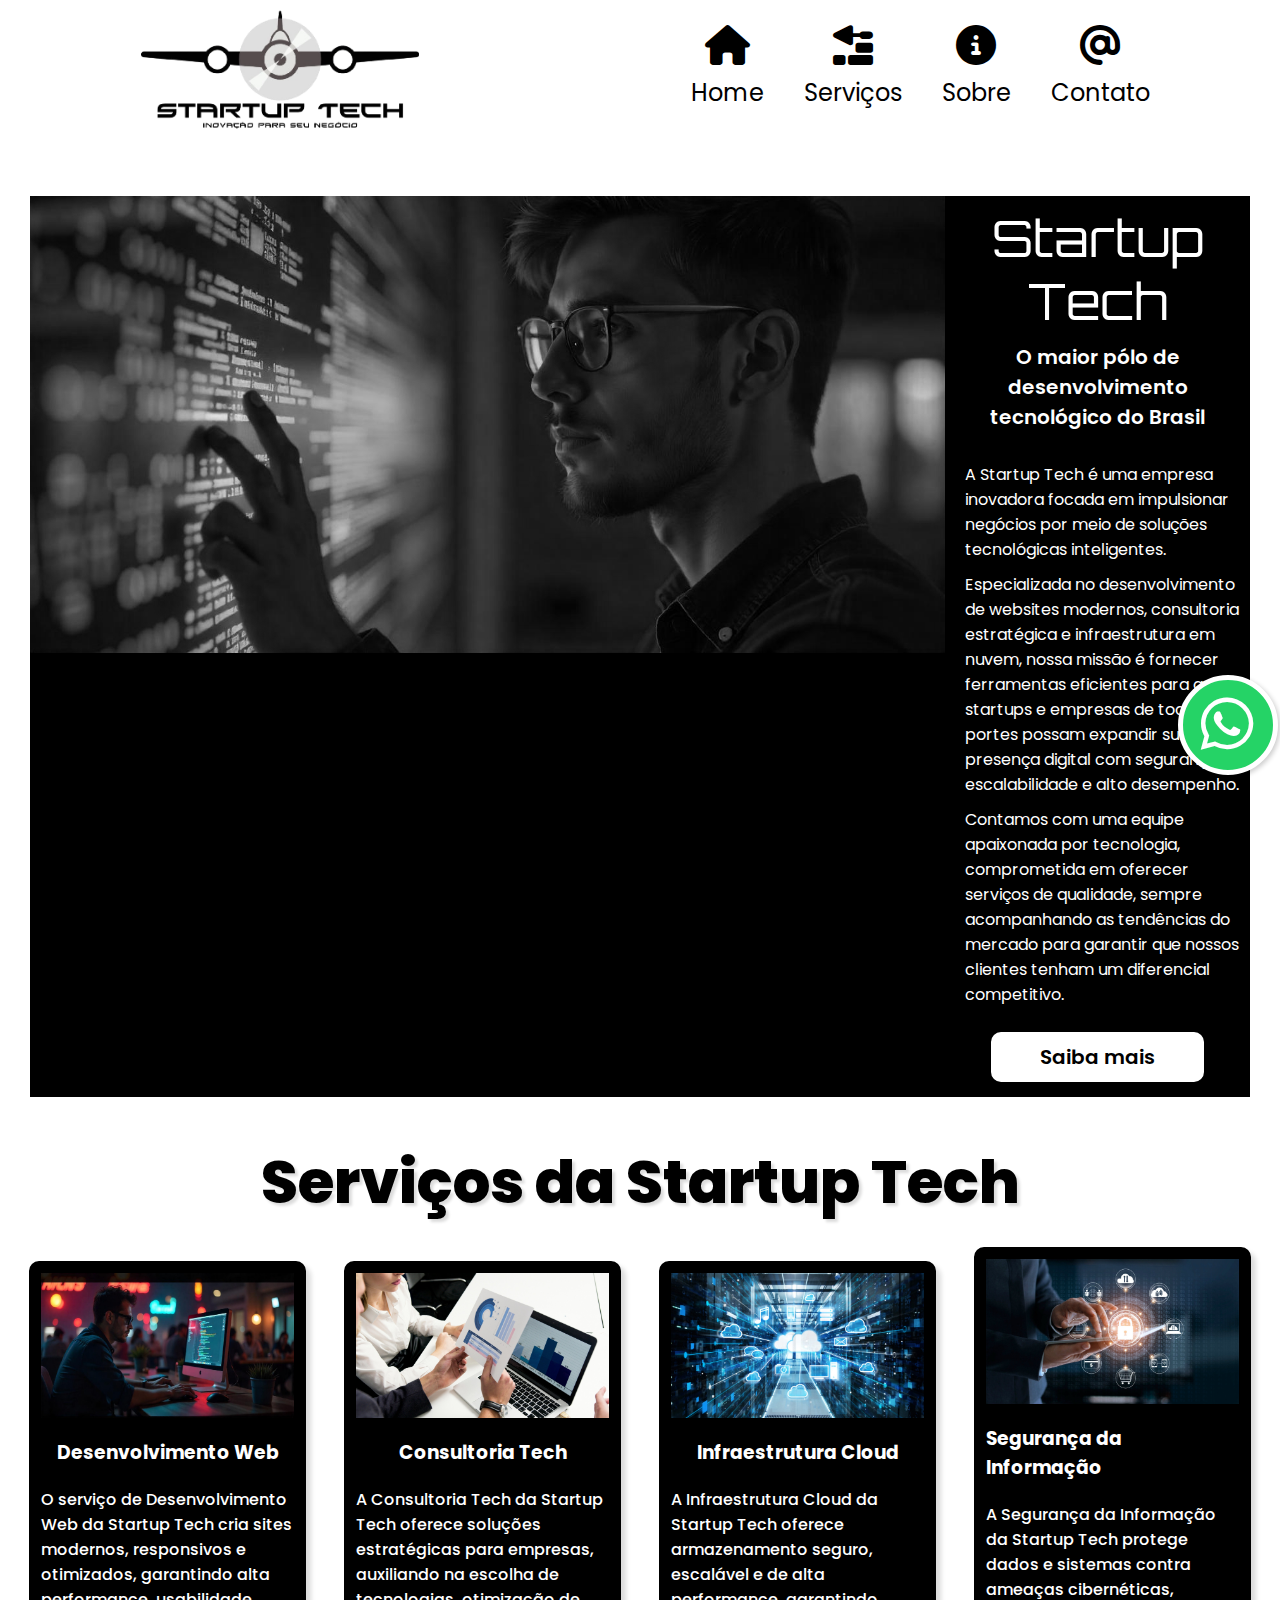
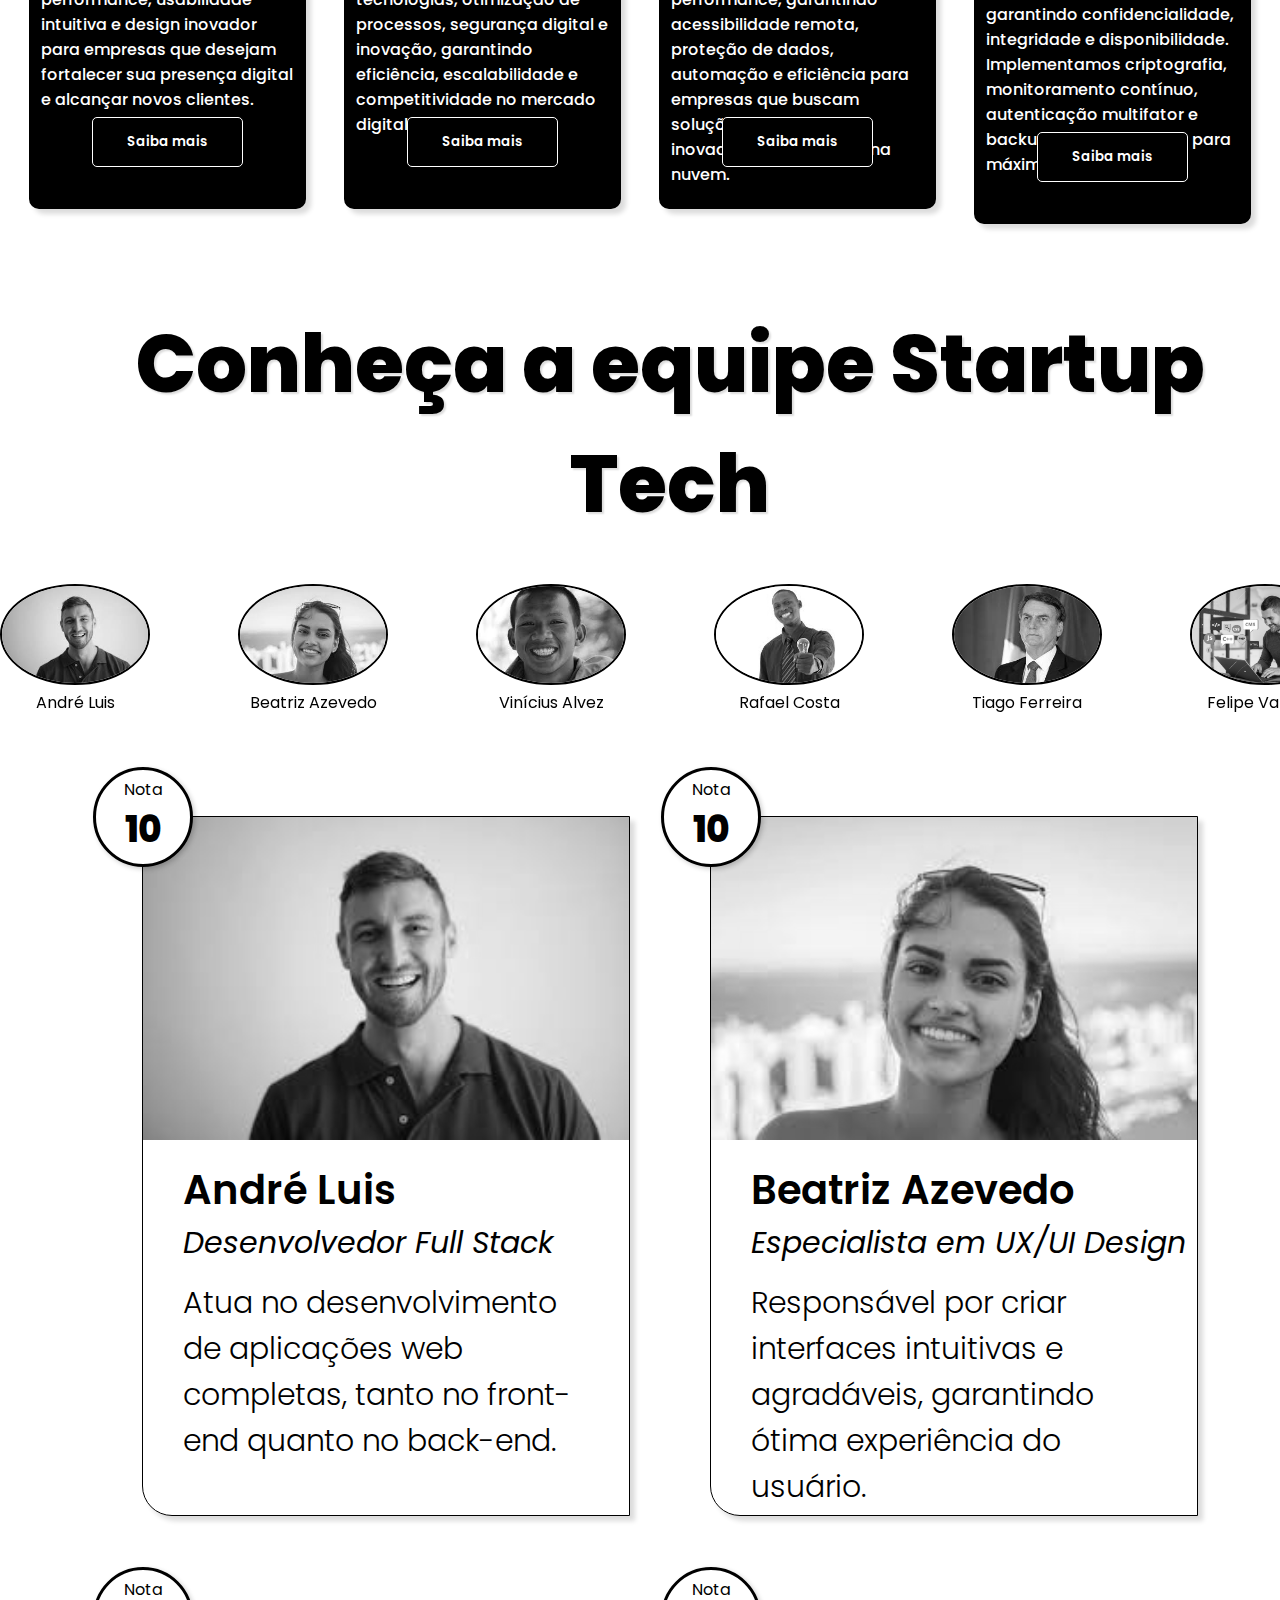
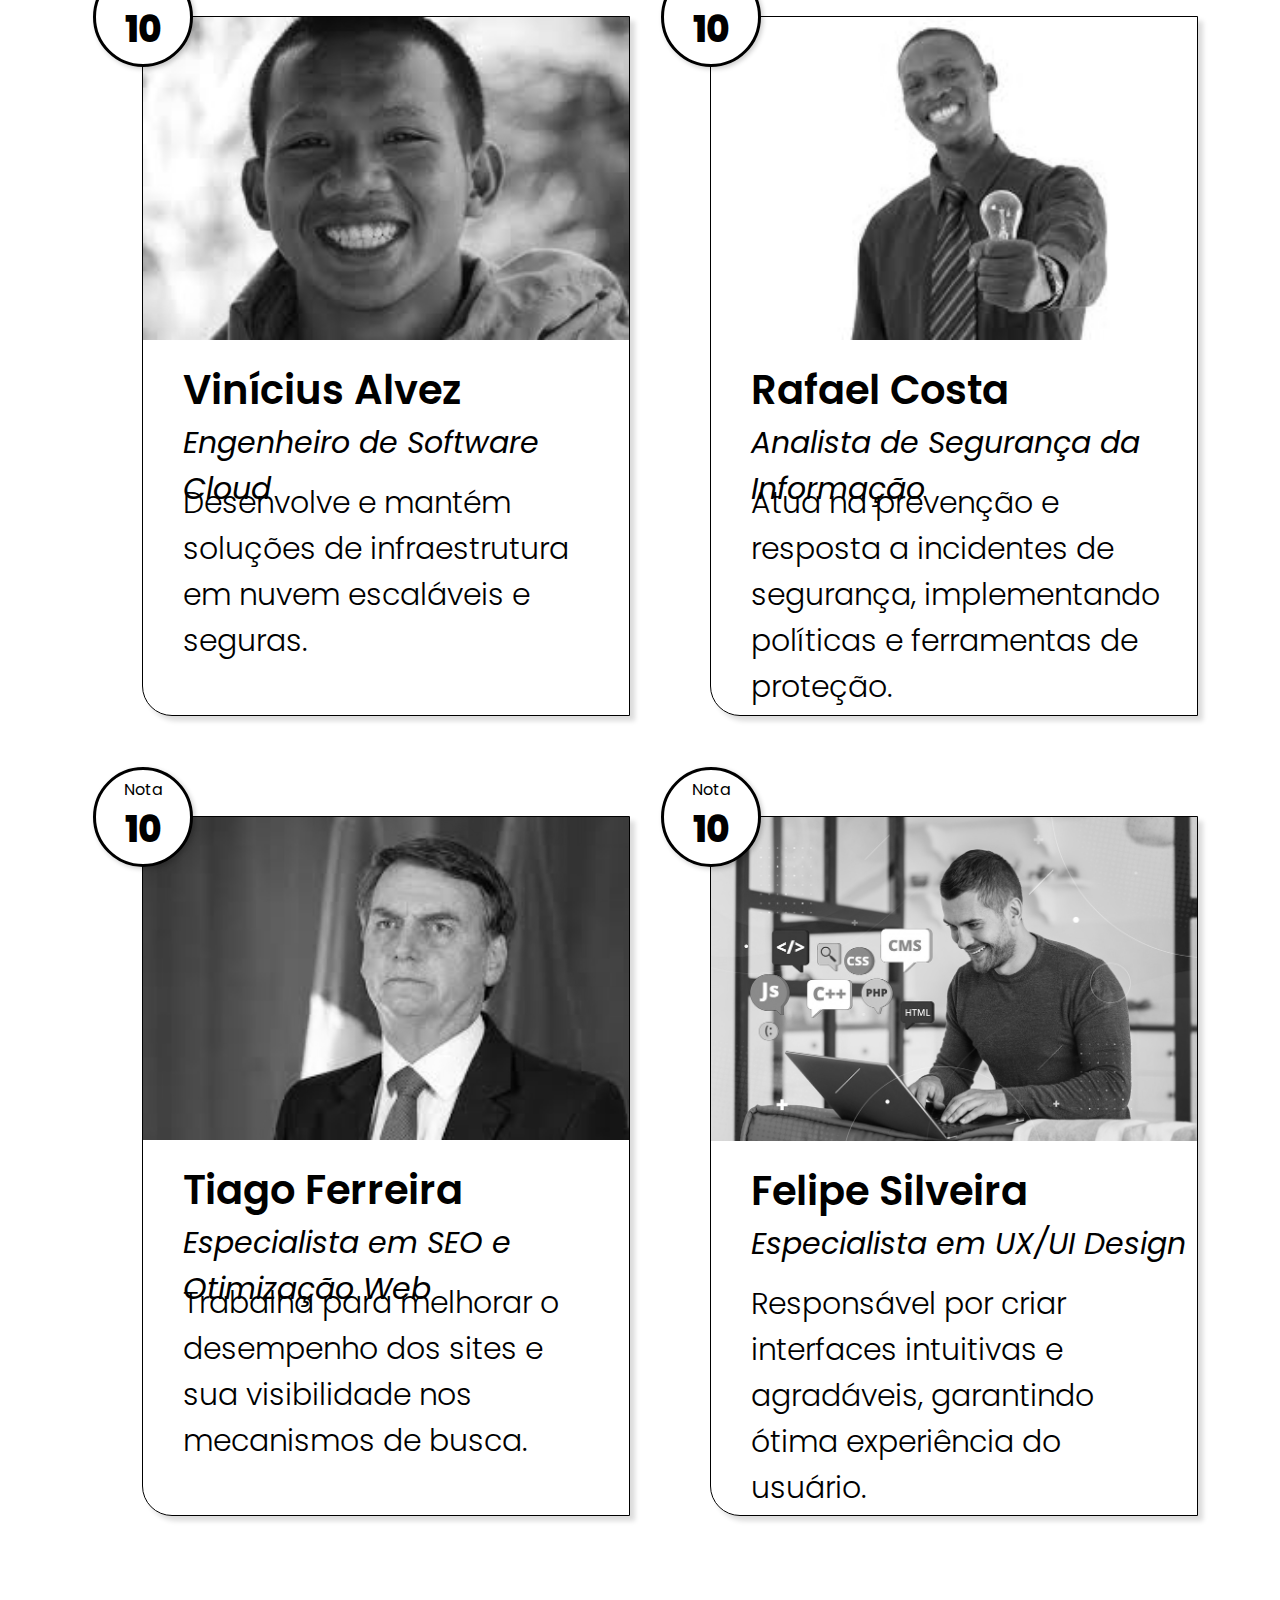
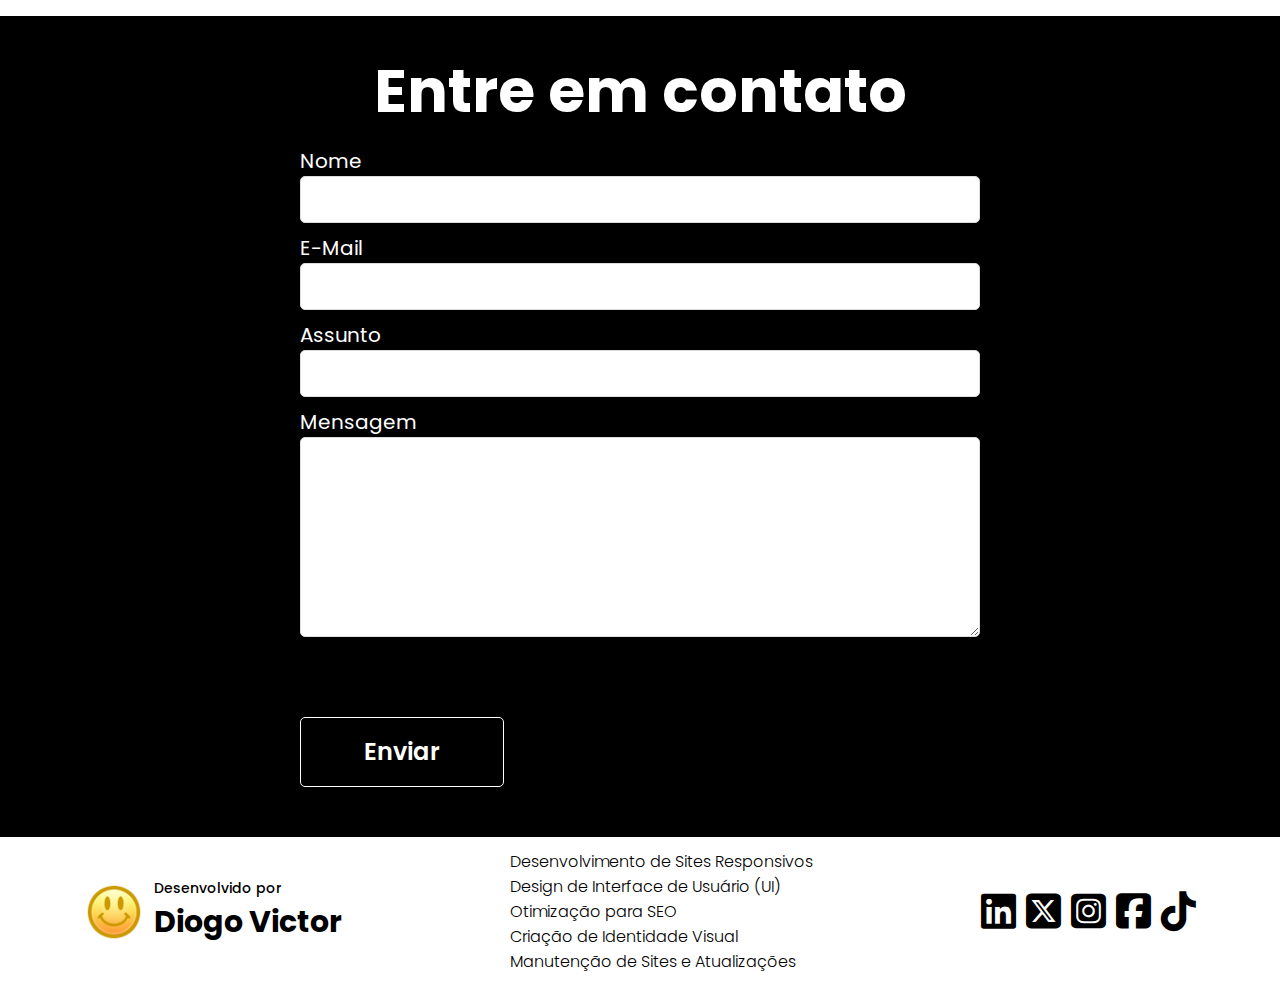
<file: index.html>
<!DOCTYPE html>
<html lang="pt-BR">
<!-- Declaração do tipo de documento e definição do idioma como português do Brasil -->

<head>
    <meta charset="UTF-8">
    
    <meta name="viewport" content="width=device-width, initial-scale=1.0">
    

    <meta name="description" content="Landing Page da Startup Tech">
    

    <meta name="keywords" content="Tecnologia, Inovação">
    

    <meta http-equiv="X-UA-Compatible" content="IE=edge">
   

    <title>Startup Tech - Inovação para seu negócio</title>
   

    <link rel="shortcut icon" href="img/icon.jpeg" type="image/x-icon">
   

    <link rel="stylesheet" href="https://cdnjs.cloudflare.com/ajax/libs/font-awesome/6.7.2/css/all.min.css"
        integrity="sha512-Evv84Mr4kqVGRNSgIGL/F/aIDqQb7xQ2vcrdIwxfjThSH8CSR7PBEakCr51Ck+w+/U6swU2Im1vVX0SVk9ABhg=="
        crossorigin="anonymous" referrerpolicy="no-referrer" />
    

    <link rel="stylesheet" href="assents/css/style.css">
    
</head>

<body>
    <!-- Início do corpo da página -->

    <header>
       

        <img src="img/logo-bg-transparente.png" alt="">
        
        <nav id="header-nav">
            <!-- Menu de navegação dentro do cabeçalho -->

            <a href="#header-nav" class="header-nav-a">
                <i class="fa-solid fa-house"></i>
            
                <span>Home</span>
             
            </a>

            <a href="#servicos" class="header-nav-a">
                <i class="fa-solid fa-trowel-bricks"></i>
               
                <span>Serviços</span>
            </a>

            <a href="#quemsomos" class="header-nav-a">
                <i class="fa-solid fa-circle-info"></i>
                
                <span>Sobre</span>
            </a>

            <a href="#contato" class="header-nav-a">
                <i class="fa-solid fa-at"></i>
             
                <span>Contato</span>
            </a>
        </nav>
        

    </header>
    

    <main>
     


        <!-- Seção de apresentação da Startup Tech -->
        <section id="apresentacao">
            <img src="img/apresentaçao.jpeg" alt="">
            <!-- Imagem ilustrativa da apresentação da Startup Tech -->

            <!-- Container para o texto da seção de apresentação -->
            <div>

                <h2>Startup Tech</h2>
                <!-- Título principal da empresa -->

                <h3>O maior pólo de desenvolvimento tecnológico do Brasil</h3>
                <!-- Subtítulo destacando a proposta da Startup -->

                <p>
                    A Startup Tech é uma empresa inovadora focada em impulsionar negócios por meio de soluções
                    tecnológicas inteligentes.
                </p>
                <!-- Primeiro parágrafo apresentando a empresa -->

                <p>
                    Especializada no desenvolvimento de websites modernos, consultoria estratégica e infraestrutura em
                    nuvem, nossa missão é fornecer ferramentas eficientes para que startups e empresas de todos os
                    portes possam expandir sua presença digital com segurança, escalabilidade e alto desempenho.
                </p>
                <!-- Segundo parágrafo explicando os serviços da Startup -->

                <p>
                    Contamos com uma equipe apaixonada por tecnologia, comprometida em oferecer serviços de qualidade,
                    sempre acompanhando as tendências do mercado para garantir que nossos clientes tenham um diferencial
                    competitivo.
                </p>
                <!-- Terceiro parágrafo enfatizando a expertise da empresa -->

                <button>Saiba mais</button>
                <!-- Botão de ação para obter mais informações sobre a empresa -->

            </div>
            <!-- Fim do container de texto -->

        </section>
        <!-- Fim da seção de apresentação -->

        <!-- Seção dos cards dos serviços-->
        <section id="servicos">
            <h2>Serviços da Startup Tech</h2>
            <!-- Título da seção de serviços -->
            <div id="cards">
                <!-- Contêiner para os cards dos serviços -->

                <!-- Seção card Desenvolvimento Web -->
                <div class="card">
                    <img src="img/carddesenvo.jpeg" alt="">
                    <!-- Imagem ilustrativa para o serviço de Desenvolvimento Web -->

                    <h3>Desenvolvimento Web</h3>
                    <!-- Título do card de Desenvolvimento Web -->

                    <p>
                        O serviço de Desenvolvimento Web da Startup Tech cria sites modernos, responsivos e otimizados,
                        garantindo alta performance, usabilidade intuitiva e design inovador para empresas que desejam
                        fortalecer sua presença digital e alcançar novos clientes.
                    </p>
                    <!-- Descrição do serviço de Desenvolvimento Web -->

                    <button>Saiba mais</button>
                    <!-- Botão de ação para obter mais informações sobre o serviço -->
                </div>
                <!-- Fim da Seção card Desenvolvimento Web -->

                <!-- Seção card Consultoria Tech -->
                <div class="card">
                    <img src="img/cardconsu.jpeg" alt="">
                    <!-- Imagem ilustrativa para o serviço de Consultoria Tech -->

                    <h3>Consultoria Tech</h3>
                    <!-- Título do card de Consultoria Tech -->

                    <p>
                        A Consultoria Tech da Startup Tech oferece soluções estratégicas para empresas, auxiliando na
                        escolha de tecnologias, otimização de processos, segurança digital e inovação, garantindo
                        eficiência, escalabilidade e competitividade no mercado digital.
                    </p>
                    <!-- Descrição do serviço de Consultoria Tech -->

                    <button>Saiba mais</button>
                    <!-- Botão de ação para obter mais informações sobre o serviço -->
                </div>
                <!-- Fim da Seção card Consultoria Tech -->

                <!-- Seção card Infraestrutura Cloud -->
                <div class="card">
                    <img src="img/cardinfracloud.jpeg" alt="">
                    <!-- Imagem ilustrativa para o serviço de Infraestrutura Cloud -->

                    <h3>Infraestrutura Cloud</h3>
                    <!-- Título do card de Infraestrutura Cloud -->

                    <p>
                        A Infraestrutura Cloud da Startup Tech oferece armazenamento seguro, escalável e de alta
                        performance, garantindo acessibilidade remota, proteção de dados, automação e eficiência para
                        empresas que buscam soluções tecnológicas inovadoras e confiáveis na nuvem.
                    </p>
                    <!-- Descrição do serviço de Infraestrutura Cloud -->

                    <button>Saiba mais</button>
                    <!-- Botão de ação para obter mais informações sobre o serviço -->
                </div>
                <!--  Fim da Seção card Infraestrutura Cloud -->

                <!-- Seção card Segurança da Informação -->
                <div class="card">
                    <img src="img/cardseguinf.jpeg" alt="">
                    <!-- Imagem ilustrativa para o serviço de Segurança da Informação -->

                    <h3>Segurança da Informação</h3>
                    <!-- Título do card de Segurança da Informação -->

                    <p>
                        A Segurança da Informação da Startup Tech protege dados e sistemas contra ameaças cibernéticas,
                        garantindo confidencialidade, integridade e disponibilidade. Implementamos criptografia,
                        monitoramento contínuo, autenticação multifator e backups automatizados para máxima proteção.
                    </p>
                    <!-- Descrição do serviço de Segurança da Informação -->

                    <button>Saiba mais</button>
                    <!-- Botão de ação para obter mais informações sobre o serviço -->
                </div>
                <!-- Fim da Seção card Segurança da Informação -->
            </div>
            <!-- Fim da seção para os cards-->
        </section>
        <!-- Fim da seção dos cards dos serviços-->

        <!-- Quem somos -->
        <section id="quemsomos">
            <h2>Conheça a equipe Startup Tech</h2>
            <!-- Título da seção apresentando a equipe -->

            <div id="listadeprofissionais">
                <!-- Container que exibe os profissionais da equipe -->

                <!-- Profissional Andre -->
                <a href="#profissional1">
                    <img src="img/1PROFISSIONAL.jpg" alt=""> 
                    <p>André Luis</p> 
                </a>

                <!-- Profissional Beatriz -->
                <a href="#profissional2">
                    <img src="img/2PROFISSIONAL.jpg" alt=""> 
                    <p>Beatriz Azevedo</p>
                </a>

                <!-- Profissional Vinícius -->
                <a href="#profissional3">
                    <img src="img/3PROFISSIONAL.jpg" alt=""> 
                    <p>Vinícius Alvez</p> 
                </a>

                <!-- Profissional Rafael-->
                <a href="#profissional4">
                    <img src="img/4PROFISSIONAL.jpg" alt=""> 
                    <p>Rafael Costa</p> 
                </a>

                <!-- Profissional Tiago -->
                <a href="#profissional5">
                    <img src="img/5PROFISSIONAL.jpg" alt=""> 
                    <p>Tiago Ferreira</p> 
                </a>

                <!-- Profissional Felipe -->
                <a href="#profissional6">
                    <img src="img/PROFTHIAGOFERREIRA.jpg" alt=""> 
                    <p>Felipe Vazques</p> 
                </a>
            </div>

            <!-- Seção de apresentação dos profissionais -->
            <div class="profissionais">
                <!-- Profissional Andre -->
                <div id="profissional1" class="profissional">
                    <img src="img/1PROFISSIONAL.jpg" alt=""> 

                    <div class="profissional-texto">
                        <h3>André Luis</h3> 
                        <h4>Desenvolvedor Full Stack</h4>                    
                        <p>
                            Atua no desenvolvimento de aplicações web completas, tanto no front-end quanto no back-end.
                        </p> 
                    </div>

                    <div class="avaliacao-profissional">
                        <p class="avaliacao-profissional-texto1">Nota</p> 
                        <p class="avaliacao-profissional-texto2">10</p> 
                    </div>
                </div>
              

                <!-- Profissional Beatriz -->
                <div id="profissional2" class="profissional">
                    <img src="img/2PROFISSIONAL.jpg" alt=""> 

                    <div class="profissional-texto">
                        <h3>Beatriz Azevedo</h3> 
                        <h4>Especialista em UX/UI Design</h4>
                        <p>Responsável por criar interfaces intuitivas e agradáveis, garantindo ótima experiência do
                            usuário.</p>
                    </div>

                    <div class="avaliacao-profissional">
                        <p class="avaliacao-profissional-texto1">Nota</p> <!-- Texto 'Nota' -->
                        <p class="avaliacao-profissional-texto2">10</p> <!-- Nota de avaliação do profissional -->
                    </div>
                </div>
             
            </div>

            <!-- Seção de apresentação dos outros profissionais -->
            <div class="profissionais">
                <!-- Profissional Vinícius Alvez-->
                <div id="profissional3" class="profissional">
                    <img src="img/3PROFISSIONAL.jpg" alt=""> 
                    <div class="profissional-texto">
                        <h3>Vinícius Alvez</h3>
                        <h4>Engenheiro de Software Cloud</h4> 
                        <p>
                            Desenvolve e mantém soluções de infraestrutura em nuvem escaláveis e seguras.
                        </p> 
                    </div>
                    <div class="avaliacao-profissional">
                        <p class="avaliacao-profissional-texto1">Nota</p> <!-- Texto 'Nota' -->
                        <p class="avaliacao-profissional-texto2">10</p> <!-- Nota de avaliação do profissional -->
                    </div>
                </div>

                <!-- Profissional Rafael Costa -->
                <div id="profissional4" class="profissional">
                    <img src="img/4PROFISSIONAL.jpg" alt=""> <!-- Foto de Rafael Costa -->
                    <div class="profissional-texto">
                        <h3>Rafael Costa </h3> <!-- Nome do profissional -->
                        <h4>Analista de Segurança da Informação</h4> <!-- Cargo de Rafael Costa -->
                        <p>Atua na prevenção e resposta a incidentes de segurança, implementando políticas e ferramentas
                            de proteção.</p> <!-- Descrição do trabalho de Rafael Costa -->
                    </div>
                    <div class="avaliacao-profissional">
                        <p class="avaliacao-profissional-texto1">Nota</p> <!-- Texto 'Nota' -->
                        <p class="avaliacao-profissional-texto2">10</p> <!-- Nota de avaliação do profissional -->
                    </div>
                </div>
            </div>

            <!-- Seção de apresentação dos outros profissionais -->
            <div class="profissionais">
                <!-- Profissional Tiago Ferreira -->
                <div id="profissional5" class="profissional">
                    <img src="img/5PROFISSIONAL.jpg" alt=""> <!-- Foto de Tiago Ferreira -->
                    <div class="profissional-texto">
                        <h3>Tiago Ferreira</h3> <!-- Nome do profissional -->
                        <h4>Especialista em SEO e Otimização Web</h4> <!-- Cargo de Tiago Ferreira -->
                        <p>
                            Trabalha para melhorar o desempenho dos sites e sua visibilidade nos mecanismos de busca.
                        </p> <!-- Descrição do trabalho de Tiago Ferreira -->
                    </div>
                    <div class="avaliacao-profissional">
                        <p class="avaliacao-profissional-texto1">Nota</p> <!-- Texto 'Nota' -->
                        <p class="avaliacao-profissional-texto2">10</p> <!-- Nota de avaliação do profissional -->
                    </div>
                </div>

                <!-- Profissional Felipe Silveira -->
                <div id="profissional6" class="profissional">
                    <img src="img/PROFTHIAGOFERREIRA.jpg" alt=""> 
                    <div class="profissional-texto">
                        <h3>Felipe Silveira</h3> <!-- Nome do profissional -->
                        <h4>Especialista em UX/UI Design</h4> 
                        <p>Responsável por criar interfaces intuitivas e agradáveis, garantindo ótima experiência do
                            usuário.</p>
                    </div>
                    <div class="avaliacao-profissional">
                        <p class="avaliacao-profissional-texto1">Nota</p> <!-- Texto 'Nota' -->
                        <p class="avaliacao-profissional-texto2">10</p> <!-- Nota de avaliação do profissional -->
                    </div>
                </div>
            </div>

        </section>



        <section id="contato">
            <!-- Seção de formulário de contato -->
        
            <h2>Entre em contato</h2>
            <!-- Título da seção de contato -->
        
            <form action="">
                <!-- Formulário de contato -->
        
                <label for="nome">Nome</label>
                <!-- Rótulo para o campo de nome -->
                <input type="text" name="nome" id="nome">
                <!-- Campo de entrada de texto para o nome -->
        
                <label for="email">E-Mail</label>
                <!-- Rótulo para o campo de e-mail -->
                <input type="email" name="email" id="email">
                <!-- Campo de entrada para o e-mail (o tipo "email" valida o formato de e-mail) -->
        
                <label for="assunto">Assunto</label>
                <!-- Rótulo para o campo de assunto -->
                <input type="text" name="assunto" id="assunto">
                <!-- Campo de entrada de texto para o assunto -->
        
                <label for="mensagem">Mensagem</label>
                <!-- Rótulo para o campo de mensagem -->
                <textarea name="mensagem" id="mensagem"></textarea>
                <!-- Área de texto para a mensagem -->
        
                <input type="submit" value="Enviar">
                <!-- Botão de envio do formulário -->
            </form>
        </section>
        

    </main>
    <!-- Fim da área principal -->

    <div id="whatsapp">
        <!-- Container para o ícone do WhatsApp -->
        <a href="">
            <!-- Link para o WhatsApp, onde o href deve conter o número ou URL desejado -->
            <i class="fa-brands fa-whatsapp"></i>
            <!-- Ícone do WhatsApp, utilizando a biblioteca Font Awesome -->
        </a>
    </div>



    <!-- Rodapé da página -->
    <footer>
        <!-- Seção que contém informações sobre o desenvolvedor -->
        <section id="desenvolvedor">
            <img src="img/desenvolvedor.png" alt=""> <!-- Imagem do ícone do desenvolvedor -->
            <div id="desenvolvedor-identificacao">
                <p>Desenvolvido por</p> 
                <h3>Diogo Victor</h3> 
            </div>
        </section>

        <!-- Seção que lista os serviços oferecidos -->
        <section id="desenvolvedor-servicos">
            <ul>
                <li>Desenvolvimento de Sites Responsivos</li> <!-- Serviço 1 -->
                <li>Design de Interface de Usuário (UI)</li> <!-- Serviço 2 -->
                <li>Otimização para SEO</li> <!-- Serviço 3 -->
                <li>Criação de Identidade Visual</li> <!-- Serviço 4 -->
                <li>Manutenção de Sites e Atualizações</li> <!-- Serviço 5 -->
            </ul>
        </section>

        <!-- Seção com links para as redes sociais -->
        <section id="redessociais">
            <a href=""><i class="fa-brands fa-linkedin"></i></a> <!-- Ícone do LinkedIn -->
            <a href=""><i class="fa-brands fa-square-x-twitter"></i></a> <!-- Ícone do Twitter -->
            <a href=""><i class="fa-brands fa-square-instagram"></i></a> <!-- Ícone do Instagram -->
            <a href=""><i class="fa-brands fa-square-facebook"></i></a> <!-- Ícone do Facebook -->
            <a href=""><i class="fa-brands fa-tiktok"></i></a> <!-- Ícone do TikTok -->
        </section>
    </footer>
    <!-- Fim do rodapé -->


</body>
<!-- Fim do corpo da página -->

</html>
<!-- Fim do documento HTML -->
</file>
<file: assents/css/style.css>
/* ImportaÃ§Ã£o da fonte "Poppins" do Google Fonts */
@import url('https://fonts.googleapis.com/css2?family=Poppins:ital,wght@0,100;0,200;0,300;0,400;0,500;0,600;0,700;0,800;0,900;1,100;1,200;1,300;1,400;1,500;1,600;1,700;1,800;1,900&display=swap');

/* ImportaÃ§Ã£o das fontes "Orbitron" e "Poppins" do Google Fonts */
@import url('https://fonts.googleapis.com/css2?family=Orbitron:wght@400..900&family=Poppins:ital,wght@0,100;0,200;0,300;0,400;0,500;0,600;0,700;0,800;0,900;1,100;1,200;1,300;1,400;1,500;1,600;1,700;1,800;1,900&display=swap');

/* DefiniÃ§Ã£o de variÃ¡veis globais */
:root {
    --cor1: #ffffff; /* Define a variÃ¡vel "cor1" como branco */
    --cor2: #000000; /* Define a variÃ¡vel "cor2" como preto */
    --cor3: #dcdcdc; /* Define a variÃ¡vel "cor3" como cinza claro */
    --cor-whatsapp: #25D366; /* Define a variÃ¡vel "cor-whatsapp" o verde oficial */
}

/* Seletor Universal - Remove estilos padrÃ£o e define comportamento geral */
* {
    margin: 0; /* Remove todas as margens padrÃ£o */
    padding: 0; /* Remove todos os preenchimentos padrÃ£o */
    box-sizing: border-box; /* Faz com que a largura e altura incluam padding e borda */

    font-family: "Poppins", sans-serif; /* Define a fonte padrÃ£o como "Poppins" */
    font-weight: 100; /* Define o peso da fonte como 100 (mais fina) */
    font-style: normal; /* Define o estilo da fonte como normal */
}

/* EstilizaÃ§Ã£o do corpo da pÃ¡gina */
body {
    background-color: var(--cor1); /* Define a cor de fundo do corpo como branco */
}

/* EstilizaÃ§Ã£o do cabeÃ§alho */
header {
    display: flex; /* Usa Flexbox para organizaÃ§Ã£o dos elementos */
    flex-direction: row; /* Alinha os itens do cabeÃ§alho em linha (horizontalmente) */
    align-items: center; /* Alinha os itens ao centro verticalmente */
    justify-content: space-around; /* Distribui os itens igualmente no espaÃ§o disponÃ­vel */
}

/* EstilizaÃ§Ã£o da navegaÃ§Ã£o dentro do cabeÃ§alho */
#header-nav {
    display: flex; /* Usa Flexbox */
    flex-direction: row; /* MantÃ©m os itens da navegaÃ§Ã£o em linha */
    align-items: center; /* Alinha os itens verticalmente */
    justify-content: space-around; /* Distribui os itens uniformemente */
    gap: 40px; /* Adiciona um espaÃ§o de 40px entre os itens */
}

/* EstilizaÃ§Ã£o do logotipo dentro do cabeÃ§alho */
header img {
    width: 300px; /* Define a largura da imagem do logotipo como 300px */
}

/* EstilizaÃ§Ã£o dos links de navegaÃ§Ã£o */
.header-nav-a {
    display: flex; /* Usa Flexbox */
    flex-direction: column; /* Organiza os elementos verticalmente */
    align-items: center; /* Centraliza os itens */
    gap: 10px; /* Adiciona um espaÃ§amento de 10px entre os Ã­cones e o texto */
    color: var(--cor2); /* Define a cor do texto como preto */
    text-decoration: none; /* Remove o sublinhado dos links */
    transition: all 1s ease; /* Adiciona uma transiÃ§Ã£o suave de 1s */
}

/* Efeito ao passar o mouse sobre os links de navegaÃ§Ã£o */
.header-nav-a:hover {
    scale: 1.2; /* Aumenta o tamanho do elemento em 20% ao passar o mouse */
}

/* EstilizaÃ§Ã£o dos Ã­cones da navegaÃ§Ã£o */
.header-nav-a i {
    font-size: 40px; /* Define o tamanho dos Ã­cones como 40px */
}

/* EstilizaÃ§Ã£o do texto dos links de navegaÃ§Ã£o */
.header-nav-a span {
    font-size: 24px; /* Define o tamanho da fonte como 24px */
    font-weight: 400; /* Define o peso da fonte como 400 (regular) */
}


/* EstilizaÃ§Ã£o da seÃ§Ã£o de apresentaÃ§Ã£o */
#apresentacao {
    display: flex; /* Usa Flexbox */
    flex-direction: row; /* Organiza os elementos horizontalmente */
    align-items: start; /* Alinha os elementos ao topo */
    justify-content: space-between; /* Distribui os itens uniformemente */
    margin-top: 60px; /* Adiciona um espaÃ§amento superior de 60px */
    margin-left: 30px; /* Adiciona um espaÃ§amento Ã  esquerda de 30px */
    margin-right: 30px; /* Adiciona um espaÃ§amento Ã  direita de 30px */

    background-color: var(--cor2); /* Define o fundo da seÃ§Ã£o como preto */
    color: var(--cor1); /* Define a cor do texto como branco */
}

/* EstilizaÃ§Ã£o da imagem dentro da seÃ§Ã£o de apresentaÃ§Ã£o */
#apresentacao img {
    width: 75%; /* Define a largura da imagem como 75% do container */
    filter: grayscale(100%); /* Deixa a imagem em preto e branco */
    transition: all 1s ease; /* Adiciona uma transiÃ§Ã£o suave de 1s */
}

/* Efeito ao passar o mouse sobre a imagem */
#apresentacao img:hover {
    filter: grayscale(0%); /* Remove o efeito preto e branco */
}

/* EstilizaÃ§Ã£o do container de texto dentro da seÃ§Ã£o de apresentaÃ§Ã£o */
#apresentacao div {
    width: 25%; /* Define a largura do bloco de texto como 25% do container */
    display: flex; /* Usa Flexbox */
    flex-direction: column; /* Organiza os elementos verticalmente */
    align-items: center; /* Centraliza os itens */
    justify-content: space-between; /* Distribui os itens igualmente */
}

/* EstilizaÃ§Ã£o do tÃ­tulo dentro da seÃ§Ã£o de apresentaÃ§Ã£o */
#apresentacao div h2 {
    font-family: "Orbitron", sans-serif; /* Usa a fonte "Orbitron" */
    font-optical-sizing: auto; /* Ajusta automaticamente o tamanho Ã³tico da fonte */
    font-weight: 400; /* Define o peso da fonte como 400 (regular) */
    font-style: normal; /* Define o estilo da fonte como normal */
    font-size: 50px; /* Define o tamanho da fonte como 50px */
    width: 100%; /* Define a largura como total */
    text-align: center; /* Centraliza o texto */
    margin: 10px 0 10px 0; /* Adiciona espaÃ§amento superior e inferior */
}

/* EstilizaÃ§Ã£o do subtÃ­tulo dentro da seÃ§Ã£o de apresentaÃ§Ã£o */
#apresentacao div h3 {
    width: 100%; /* Define a largura como total */
    text-align: center; /* Centraliza o texto */
    padding: 0 40px 30px 40px; /* Adiciona preenchimento interno nos lados e inferior */
    font-size: 20px; /* Define o tamanho da fonte como 20px */
    font-weight: 600; /* Define o peso da fonte como 600 (seminegrito) */
}

/* EstilizaÃ§Ã£o dos parÃ¡grafos dentro da seÃ§Ã£o de apresentaÃ§Ã£o */
#apresentacao div p {
    font-weight: 400; /* Define o peso da fonte como 400 (regular) */
    margin: 0 10px 10px 20px; /* Adiciona espaÃ§amento ao redor do parÃ¡grafo */
}

/* EstilizaÃ§Ã£o do botÃ£o dentro da seÃ§Ã£o de apresentaÃ§Ã£o */
#apresentacao div button {
    margin: 15px; /* Define as margens do botÃ£o */
    width: 70%; /* Define a largura do botÃ£o como 70% do container */
    height: 50px; /* Define a altura do botÃ£o como 50px */
    background-color: var(--cor1); /* Define a cor de fundo como branco */
    color: var(--cor2); /* Define a cor do texto como preto */
    font-size: 20px; /* Define o tamanho da fonte como 20px */
    font-weight: 600; /* Define o peso da fonte como 600 (seminegrito) */
    border: 2px solid var(--cor1); /* Adiciona uma borda branca de 2px */
    border-radius: 10px; /* Arredonda as bordas do botÃ£o */
    cursor: pointer; /* Muda o cursor ao passar sobre o botÃ£o */
    transition: all 1s ease; /* Adiciona uma transiÃ§Ã£o suave */
}

/* Efeito ao passar o mouse sobre o botÃ£o */
#apresentacao div button:hover {
    background-color: var(--cor2); /* Altera o fundo para preto */
    color: var(--cor1); /* Altera a cor do texto para branco */
}

/* EstilizaÃ§Ã£o da seÃ§Ã£o de serviÃ§os */
#servicos {
    margin-top: 30px; /* Adiciona espaÃ§amento superior de 30px */
    margin-bottom: 30px; /* Adiciona espaÃ§amento inferior de 30px */
    padding: 10px; /* Adiciona preenchimento de 10px */
    display: flex; /* Usa Flexbox */
    flex-direction: column; /* Organiza os elementos verticalmente */
}

/* EstilizaÃ§Ã£o do tÃ­tulo da seÃ§Ã£o de serviÃ§os */
#servicos h2 {
    text-shadow: 3px 3px 3px var(--cor3); /* Adiciona uma sombra ao texto */
    text-align: center; /* Centraliza o texto */
    font-size: 60px; /* Define o tamanho da fonte como 60px */
    font-weight: 800; /* Define o peso da fonte como 800 (negrito) */
}

/* EstilizaÃ§Ã£o do contÃªiner dos cards */
#cards {
    margin-top: 20px; /* Adiciona espaÃ§amento superior de 20px */
    display: flex; /* Usa Flexbox */
    flex-direction: row; /* Organiza os elementos horizontalmente */
    align-items: center; /* Alinha os itens verticalmente */
    justify-content: space-around; /* Distribui os itens igualmente */
}

/* EstilizaÃ§Ã£o dos cards */
.card {
    width: 22%; /* Define a largura do card como 20% do container */
    border: 2px solid var(--cor2); /* Adiciona uma borda preta de 2px */
    border-radius: 10px; /* Arredonda as bordas do card */
    box-shadow: 5px 5px 5px var(--cor3); /* Adiciona uma sombra ao card */

    padding: 10px; /* Adiciona preenchimento interno de 10px */
    display: flex; /* Usa Flexbox */
    flex-direction: column; /* Organiza os elementos verticalmente */
    align-items: center; /* Centraliza os itens */
    justify-content: space-between; /* Distribui os itens igualmente */
    background-color: var(--cor2); /* Define o fundo do card como preto */
    color: var(--cor1); /* Define a cor do texto como branco */
    transition: all 1s ease; /* Adiciona uma transiÃ§Ã£o suave */
}

/* Efeito ao passar o mouse sobre os cards */
.card:hover {
    background-color: var(--cor1); /* Altera o fundo do card para branco */
    color: var(--cor2); /* Altera a cor do texto para preto */
    transform: translateY(-20px); /* Move o card para cima */
}

/* EstilizaÃ§Ã£o da imagem dentro do card */
.card img {
    width: 100%; /* Define a largura da imagem como 100% do container */
}

/* EstilizaÃ§Ã£o do tÃ­tulo dentro do card */
.card h3 {
    margin-top: 20px; /* Adiciona margem superior de 20px */
    font-weight: 700; /* Define o peso da fonte como 700 (negrito) */
}

/* EstilizaÃ§Ã£o do parÃ¡grafo dentro do card */
.card p {
    margin-top: 20px; /* Adiciona margem superior de 20px */
    font-weight: 500; /* Define o peso da fonte como 500 (seminegrito) */
    height: 200px; /* Define a altura do parÃ¡grafo como 200px */
}

/* EstilizaÃ§Ã£o do botÃ£o dentro do card */
.card button {
    margin-top: 30px; /* Adiciona margem superior de 30px */
    margin-bottom: 30px; /* Adiciona margem inferior de 30px */
    border: 1px solid var(--cor1); /* Adiciona uma borda branca de 1px */
    border-radius: 5px; /* Arredonda as bordas do botÃ£o */
    background-color: var(--cor2); /* Define o fundo do botÃ£o como preto */
    color: var(--cor1); /* Define a cor do texto como branco */
    width: 60%; /* Define a largura do botÃ£o como 60% do container */
    height: 50px; /* Define a altura do botÃ£o como 50px */
    font-weight: 600; /* Define o peso da fonte como 600 (seminegrito) */
    cursor: pointer; /* Muda o cursor ao passar sobre o botÃ£o */
}

/* EstilizaÃ§Ã£o da seÃ§Ã£o "Quem somos" */
#quemsomos {
    color: var(--cor2); /* Define a cor do texto como preto */
    display: flex; /* Usa Flexbox */
    flex-direction: column; /* Organiza os elementos verticalmente */
    padding-left: 60px; /* Adiciona preenchimento Ã  esquerda de 50px */
}

/* EstilizaÃ§Ã£o do tÃ­tulo da seÃ§Ã£o "Quem somos" */
#quemsomos h2 {
    text-align: center; /* Centraliza o texto */
    margin: 40px 0 40px 0; /* Adiciona margens superior e inferior de 40px */
    font-size: 80px; /* Define o tamanho da fonte como 80px */
    font-weight: 800; /* Define o peso da fonte como 800 (negrito) */
    text-shadow: 2px 2px 2px var(--cor3); /* Adiciona uma sombra ao texto */
}

/* EstilizaÃ§Ã£o do contÃªiner dos profissionais */
#listadeprofissionais {
    display: flex; /* Usa Flexbox para organizar os itens */
    flex-direction: row; /* Organiza os itens na linha (horizontalmente) */
    align-items: center; /* Alinha os itens verticalmente ao centro */
    justify-content: center; /* Centraliza os itens dentro do contÃªiner */
    gap: 88px; /* Adiciona um espaÃ§amento de 100px entre os itens */
    margin-bottom: 100px; /* Adiciona uma margem inferior de 100px */
}

/* EstilizaÃ§Ã£o dos links dentro da lista de profissionais */
#listadeprofissionais a {
    text-decoration: none; /* Remove o sublinhado do link */
    color: var(--cor2); /* Define a cor do texto como preto (variÃ¡vel) */
    display: flex; /* Usa Flexbox para organizar os itens dentro do link */
    flex-direction: column; /* Organiza os itens verticalmente dentro do link */
    align-items: center; /* Centraliza os itens dentro do link */
    justify-content: center; /* Alinha os itens ao centro verticalmente */
    gap: 5px; /* Adiciona um espaÃ§amento de 5px entre os itens dentro do link */
    cursor: pointer; /* Muda o cursor para pointer quando passa sobre o link */
    filter: grayscale(100%); /* Deixa a imagem do link em preto e branco */
    border-bottom: 1px solid transparent; /* Adiciona uma borda inferior transparente */
    transition: all 1s ease; /* Adiciona uma transiÃ§Ã£o suave de 1s para todos os efeitos */
}

/* Efeito ao passar o mouse sobre os links dentro da lista de profissionais */
#listadeprofissionais a:hover {
    scale: 1.3; /* Aumenta o tamanho do link em 30% ao passar o mouse */
    transform: translateY(-20px); /* Move o link 20px para cima */
    filter: grayscale(0%); /* Remove o efeito preto e branco da imagem */
    border-bottom: 1px solid var(--cor2); /* Adiciona uma borda inferior preta (variÃ¡vel) */
}

/* EstilizaÃ§Ã£o das imagens dentro dos links de profissionais */
#listadeprofissionais a img {
    width: 150px; /* Define a largura da imagem como 150px */
    border-radius: 50%; /* Torna a imagem redonda */
    border: 2px solid var(--cor2); /* Adiciona uma borda de 2px de cor preta ao redor da imagem */
}

/* EstilizaÃ§Ã£o do texto dentro dos links de profissionais */
#listadeprofissionais a p {
    font-weight: 400; /* Define o peso da fonte como 400 (regular) */
}

/* EstilizaÃ§Ã£o dos profissionais dentro da seÃ§Ã£o "Quem somos" */
.profissionais {
    display: flex; /* Usa Flexbox */
    flex-direction: row; /* Organiza os itens horizontalmente */
    align-items: center; /* Alinha os itens verticalmente */
    justify-content: center; /* Centraliza os itens */
    gap: 80px; /* Adiciona um espaÃ§o de 80px entre os itens */
    margin-bottom: 100px; /* Adiciona margem inferior de 100px */
}

/* EstilizaÃ§Ã£o do profissional */
.profissional {
    position: relative; /* Essencial para posicionar filhos com position: absolute */
    display: flex; /* Usa Flexbox */
    flex-direction: column; /* Organiza os elementos verticalmente */
    width: 40%; /* Define a largura do profissional como 35% do container */
    border-radius: 0 0 0 30px; /* Arredonda a parte inferior esquerda do profissional */
    box-shadow: 5px 5px 5px var(--cor3); /* Adiciona uma sombra ao profissional */
    height: 700px; /* Define a altura do profissional como 700px */
    border: 1px solid var(--cor2); /* Adiciona uma borda preta de 1px */
    transition: all 1s ease; /* Adiciona uma transiÃ§Ã£o suave */
}

/* Efeito ao passar o mouse sobre o profissional */
.profissional:hover {
    background-color: var(--cor2); /* Altera o fundo para preto */
    color: var(--cor1); /* Altera a cor do texto para branco */
}

/* EstilizaÃ§Ã£o da imagem dentro do profissional */
.profissional img {
    width: 100%; /* Define a largura da imagem como 100% do container */
    margin-bottom: 20px; /* Adiciona margem inferior de 20px */
    filter: grayscale(100%); /* Deixa a imagem em preto e branco */
}

/* Efeito ao passar o mouse sobre a imagem do profissional */
.profissional img:hover {
    filter: grayscale(50%); /* Deixa a imagem em 50% preto e branco */
}

/* EstilizaÃ§Ã£o do texto dentro do profissional */
.profissional-texto {
    padding-left: 40px; /* Adiciona preenchimento Ã  esquerda de 40px */
}

/* EstilizaÃ§Ã£o do nome dentro do profissional */
.profissional-texto h3 {
    font-size: 40px; /* Define o tamanho da fonte como 40px */
    font-weight: 600; /* Define o peso da fonte como 600 (seminegrito) */
    height:60px; /* Define a altura do nome como 60px */
}

/* EstilizaÃ§Ã£o do cargo dentro do profissional */
.profissional-texto h4 {
    font-size: 30px; /* Define o tamanho da fonte como 30px */
    font-weight: 400; /* Define o peso da fonte como 400 (regular) */
    font-style: italic; /* Define o estilo da fonte como itÃ¡lico */
    height: 60px; /* Define a altura do cargo como 60px */
}

/* EstilizaÃ§Ã£o da descriÃ§Ã£o dentro do profissional */
.profissional-texto p {
    font-size: 30px; /* Define o tamanho da fonte como 20px */
    font-weight: 300; /* Define o peso da fonte como 300 (mais fino) */
    height: 100px; /* Define a altura da descriÃ§Ã£o como 100px */
    padding-right: 30px; /* Adiciona preenchimento Ã  direita de 30px */
}

/* EstilizaÃ§Ã£o da avaliaÃ§Ã£o do profissional */
.avaliacao-profissional {
    position: absolute; /* Posicionamento absoluto dentro da .profissional */
    top: 0px; /* DistÃ¢ncia do topo */
    left: 0px; /* DistÃ¢ncia da esquerda */
    width: 100px; /* Largura fixa de 100px */
    height: 100px; /* Altura fixa de 100px */
    background-color: var(--cor1); /* Cor de fundo branca */
    border: 3px solid var(--cor2); /* Borda preta de 3px */
    color: var(--cor2); /* Cor do texto preta */
    border-radius: 50%; /* Forma circular */
    display: flex; /* Usa Flexbox */
    flex-direction: column; /* Organiza os elementos verticalmente */
    align-items: center; /* Centraliza os itens */
    justify-content: center; /* Centraliza o conteÃºdo */
    box-shadow: 2px 2px 5px rgba(0, 0, 0, 0.2); /* Sombra opcional */
    z-index: 2; /* Garante que fique sobre a imagem */
    transform: translateX(-50px) translateY(-50px); /* Ajuste da posiÃ§Ã£o */
    transition: 1s all ease; /* Adiciona uma transiÃ§Ã£o suave */
}

/* Efeito ao passar o mouse sobre a avaliaÃ§Ã£o */
.avaliacao-profissional:hover {
    background-color: var(--cor2); /* Altera o fundo para preto */
    color: var(--cor1); /* Altera a cor do texto para branco */
}

/* EstilizaÃ§Ã£o do texto dentro da avaliaÃ§Ã£o */
.avaliacao-profissional-texto1 {
    font-size: 16px; /* Define o tamanho da fonte como 16px */
    font-weight: 400; /* Define o peso da fonte como 400 (regular) */
}

/* EstilizaÃ§Ã£o da nota dentro da avaliaÃ§Ã£o */
.avaliacao-profissional-texto2 {
    font-size: 36px; /* Define o tamanho da fonte como 36px */
    font-weight: 800; /* Define o peso da fonte como 800 (negrito) */
}

/* EstilizaÃ§Ã£o do botÃ£o do WhatsApp */
#whatsapp {
    position: fixed; /* Posicionamento fixo na tela */
    top: 75%; /* DistÃ¢ncia do topo */
    left: 92%; /* DistÃ¢ncia da esquerda */
    width: 100px; /* Largura do botÃ£o */
    height: 100px; /* Altura do botÃ£o */
    background-color: var(--cor-whatsapp); /* Cor de fundo branca */
    border: 5px solid var(--cor1); /* Borda preta de 5px */
    color: var(--cor1); /* Cor do texto branca */
    border-radius: 50%; /* Forma circular */
    display: flex; /* Usa Flexbox */
    align-items: center; /* Centraliza os itens */
    justify-content: center; /* Centraliza o conteÃºdo */
    box-shadow: 2px 2px 5px rgba(0, 0, 0, 0.2); /* Sombra opcional */
    z-index: 2; /* Garante que fique sobre a imagem */
    cursor: pointer; /* Muda o cursor ao passar sobre o botÃ£o */
    transition: all 1s ease; /* Adiciona uma transiÃ§Ã£o suave */
}

#whatsapp:hover {
    scale: 1.2; /* Aumenta o tamanho da div */
}


/* EstilizaÃ§Ã£o do link dentro do botÃ£o do WhatsApp */
#whatsapp a {
    text-decoration: none; /* Remove o sublinhado do link */
    color: var(--cor1); /* Define a cor do texto preto */
    font-size: 60px; /* Define o tamanho da fonte como 60px */
}
#contato{
    background-color: var(--cor2); /* Define a cor de fundo usando a variÃ¡vel CSS 'cor2' */
    color: var(--cor1); /* Define a cor do texto utilizando a variÃ¡vel CSS 'cor1' */
    display: flex; /* Utiliza o modelo de layout Flexbox para organizar os elementos dentro do container */
    flex-direction: column; /* Organiza os elementos em uma coluna */
    align-items: center; /* Alinha os itens no centro do container ao longo do eixo transversal */
    justify-content: space-between; /* Distribui os itens ao longo do eixo principal com espaÃ§amento igual entre eles */
}

#contato h2{
    margin-top: 30px; /* Adiciona uma margem de 30px no topo do tÃ­tulo */
    text-align: center; /* Centraliza o texto do tÃ­tulo */
    font-size: 60px; /* Define o tamanho da fonte do tÃ­tulo */
    font-weight: 700; /* Define o peso da fonte como negrito */
}

#contato form{
    display: flex; /* Utiliza Flexbox para o layout do formulÃ¡rio */
    flex-direction: column; /* Organiza os elementos do formulÃ¡rio em uma coluna */
    width: 700px; /* Define a largura do formulÃ¡rio */
    margin: auto; /* Centraliza o formulÃ¡rio horizontalmente */
    padding: 10px; /* Adiciona um preenchimento interno de 10px */
}

#contato form label{
    text-align:left; /* Alinha o texto Ã  esquerda */
    font-size: 20px; /* Define o tamanho da fonte para os rÃ³tulos */
    font-weight: 400; /* Define o peso da fonte como normal */
}

#contato form input,textarea{
    padding: 5px; /* Adiciona um preenchimento de 5px dentro dos campos de input e textarea */
    width: 100%; /* Define que o campo de input e textarea ocupe toda a largura disponÃ­vel */
    border-radius: 5px; /* Arredonda os cantos dos campos de input e textarea */
    font-size: 24px; /* Define o tamanho da fonte dentro dos campos */
    font-weight: 600; /* Define o peso da fonte como semi-negrito */
    border: 1px solid var(--cor3); /* Define a borda com 1px de espessura e cor a partir da variÃ¡vel 'cor3' */
    margin-bottom: 10px; /* Adiciona uma margem de 10px na parte inferior de cada campo */
    transition: all 1s ease; /* Aplica uma transiÃ§Ã£o suave de 1 segundo para qualquer alteraÃ§Ã£o de propriedades */
}

#contato form input:hover,textarea:hover{
    background-color: var(--cor3); /* Altera o fundo para 'cor3' quando o campo de input ou textarea Ã© hover */
    color: var(--cor1); /* Altera a cor do texto para 'cor1' durante o hover */
}

#contato form input:focus,textarea:focus{
    background-color: var(--cor2); /* Altera o fundo para 'cor2' quando o campo de input ou textarea estÃ¡ focado */
    color: var(--cor1); /* Altera a cor do texto para 'cor1' durante o foco */
    border: 1px solid var(--cor1); /* Altera a borda para 'cor1' durante o foco */
    box-shadow: 3px 3px 3px var(--cor3); /* Aplica uma sombra no campo de input ou textarea com a cor 'cor3' */
    padding-left: 10px; /* Adiciona preenchimento Ã  esquerda do campo de input ou textarea */
}

#contato form textarea{
    height: 200px; /* Define a altura do campo textarea para 200px */
}

#contato form input[type="submit"]{
    margin-top: 70px; /* Adiciona uma margem superior de 70px ao botÃ£o de envio */
    margin-bottom: 40px; /* Adiciona uma margem inferior de 40px ao botÃ£o de envio */
    width: 30%; /* Define a largura do botÃ£o de envio para 30% do container */
    height: 70px; /* Define a altura do botÃ£o de envio */
    border:1px solid var(--cor1); /* Define uma borda de 1px e a cor 'cor1' para o botÃ£o */
    background-color: var(--cor2); /* Define a cor de fundo do botÃ£o como 'cor2' */
    color: var(--cor1); /* Define a cor do texto no botÃ£o como 'cor1' */
    transition: all 1s ease; /* Aplica uma transiÃ§Ã£o suave de 1 segundo para qualquer alteraÃ§Ã£o de propriedades */
}

#contato form input[type="submit"]:hover{
    background-color: var(--cor1); /* Altera o fundo para 'cor1' durante o hover no botÃ£o */
    color: var(--cor2); /* Altera a cor do texto para 'cor2' durante o hover no botÃ£o */
}

footer{
    background-color: var(--cor1); /* Define o fundo do rodapÃ© como 'cor1' */
    color: var(--cor2); /* Define a cor do texto no rodapÃ© como 'cor2' */
    height: 150px; /* Define a altura do rodapÃ© para 150px */
    display: flex; /* Utiliza Flexbox para o layout do rodapÃ© */
    flex-direction: row; /* Organiza os itens do rodapÃ© em uma linha */
    align-items: center; /* Alinha os itens no centro ao longo do eixo transversal */
    justify-content: space-around; /* Distribui os itens ao longo do eixo principal com espaÃ§o ao redor */
}

#desenvolvedor{
    display: flex; /* Utiliza Flexbox para o layout do desenvolvedor */
    flex-direction: row; /* Organiza os itens em uma linha */
    align-items: center; /* Alinha os itens no centro ao longo do eixo transversal */
    gap: 10px; /* Define um espaÃ§amento de 10px entre os itens */
}

#desenvolvedor img{
    width: 60px; /* Define a largura das imagens do desenvolvedor para 60px */
}

#desenvolvedor-identificacao p{
    font-size: 14px; /* Define o tamanho da fonte dos parÃ¡grafos como 14px */
    font-weight: 500; /* Define o peso da fonte como mÃ©dio */
}

#desenvolvedor-identificacao h3{
    font-size: 30px; /* Define o tamanho da fonte do tÃ­tulo como 30px */
    font-weight: 700; /* Define o peso da fonte como negrito */
}

#desenvolvedor-servicos li{
    list-style-type: none; /* Remove os marcadores da lista */
    padding: 0; /* Remove o preenchimento da lista */
    font-weight: 300; /* Define o peso da fonte como leve */
}

#redessociais{
    color: var(--cor2); /* Define a cor do texto das redes sociais como 'cor2' */
    font-size: 40px; /* Define o tamanho da fonte como 40px */
    display: flex; /* Utiliza Flexbox para o layout das redes sociais */
    gap: 10px; /* Define um espaÃ§amento de 10px entre os itens */
}

#redessociais a{
    color: var(--cor2); /* Define a cor dos links das redes sociais como 'cor2' */
    transition: all 1s ease; /* Aplica uma transiÃ§Ã£o suave de 1 segundo para qualquer alteraÃ§Ã£o de propriedades */
}

#redessociais a:hover{
    color: var(--cor3); /* Altera a cor dos links para 'cor3' durante o hover */
    scale: 1.2; /* Aumenta o tamanho do link para 1.2 vezes durante o hover */
}


@media screen and (max-width:992px) {


 header {

flex-direction: column;
gap: 40px;

 }   
 header img {
width: 85%;
 }
 header span {
width: 100px;
 }

header nav { 

flex-direction: row;
gap: 100px;
}
 
#apresentacao {

flex-direction: row;
width: 97%;
}

#apresentacao img { 

width: 75%
}

#apresentacao div {

padding: 15px;

}

#cards {

flex-direction: row;
width: 103%;
padding: 20px;
}

.card {

    width: 185px;
}

#listadeprofissionais {

flex-direction: column;
padding: 20px;
gap: 30px;
}

.profissionais {

width: 900px;
gap: 30px;
}
.profissional {

width: 400px;
padding-top: 10px;




    }












    
}
</file>
